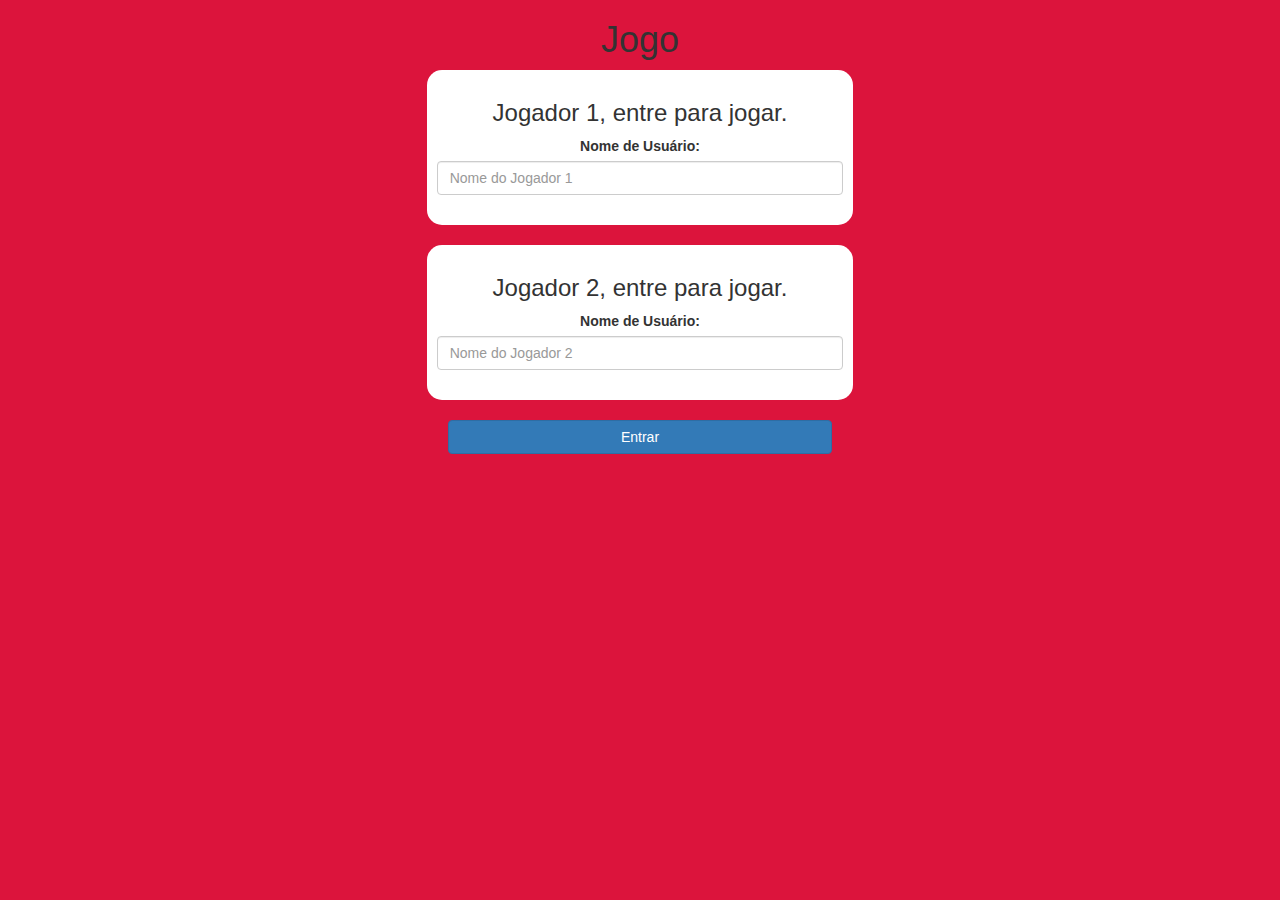
<file: index.html>
<!DOCTYPE html>
<html>
<head>
	<title>Questionário de Matemática</title>

<meta http-equiv="Content-Type" content="text/html; charset=utf-8">
<meta name="viewport" content="width=device-width, initial-scale=1">
<link rel="stylesheet" href="https://maxcdn.bootstrapcdn.com/bootstrap/3.4.0/css/bootstrap.min.css">
<script src="https://ajax.googleapis.com/ajax/libs/jquery/3.4.1/jquery.min.js"></script>
<script src="https://maxcdn.bootstrapcdn.com/bootstrap/3.4.0/js/bootstrap.min.js"></script>

<link rel="stylesheet" type="text/css" href="game.css">

<script src="game_login.js"></script>
</head>
<body>

<center>
	<h1>Jogo</h1>

	<div class="col-lg-4 col-sm-8 col-xs-11 login_div1">
		<h3 >Jogador 1, entre para jogar.</h3>
		<label >Nome de Usuário:</label>
		 <input type="text" id="player1_name_input" class="form-control" placeholder="Nome do Jogador 1">
		 <br>
	</div>
<br>
	<div class="col-lg-4 col-sm-8 col-xs-11 login_div2">
		<h3 >Jogador 2, entre para jogar.</h3>
		  <label >Nome de Usuário:</label>
		 <input type="text" id="player2_name_input" class="form-control" placeholder="Nome do Jogador 2">
		<br>
	</div>
	<br>
		<button style="width:30%" class="btn btn-primary" onclick="addUser()">Entrar</button>
</center>

</body>
</html>
</file>
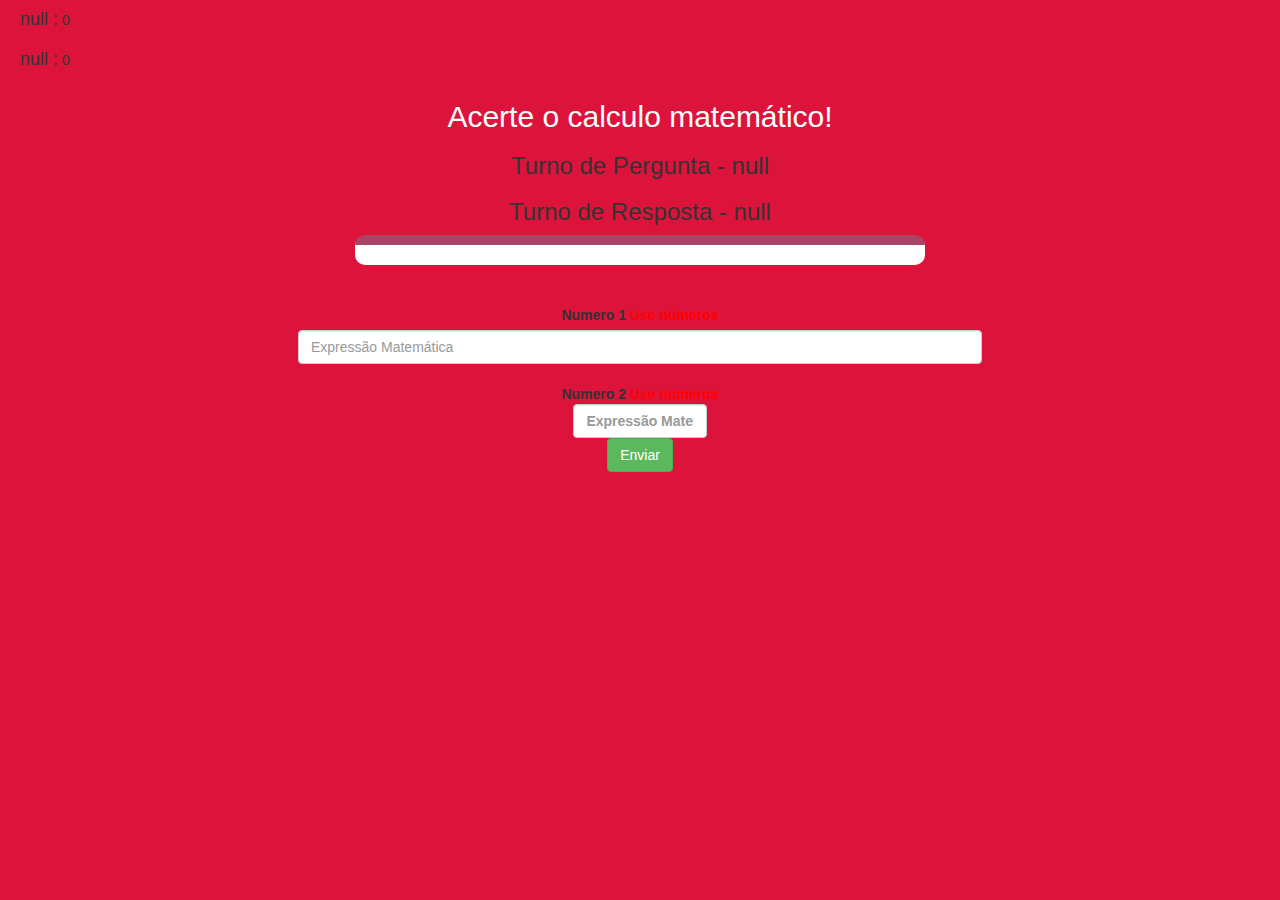
<file: game_page.html>
<!DOCTYPE html>
<html>
<head>
	<title>Questionário de Matemática!</title>

<meta name="viewport" content="width=device-width, initial-scale=1">
<link rel="stylesheet" href="https://maxcdn.bootstrapcdn.com/bootstrap/3.4.0/css/bootstrap.min.css">
<script src="https://ajax.googleapis.com/ajax/libs/jquery/3.4.1/jquery.min.js"></script>
<script src="https://maxcdn.bootstrapcdn.com/bootstrap/3.4.0/js/bootstrap.min.js"></script>
<link rel="stylesheet" type="text/css" href="game.css">
</head>
<body>

<h4 id="player1_name"></h4> <span id="player1_score"></span>
<br>
<h4 id="player2_name"></h4> <span id="player2_score"></span>

<div class="container">
	<center>
		<h2 style="color: white;">Acerte o calculo matemático!</h2>
		<h3 id="player_question"></h3>
		<h3 id="player_answer"></h3>
		<div id="output" class="col-lg-6"> </div>
		<br>
		<br>
		<label>Numero 1 <b style="color: red">Use números
		</b>
		</label>
		<input type="text" id="word" class="form-control" placeholder="Expressão Matemática">
		<br>
		<label>Numero 2 <b style="color: red">Use números
		<input type="text" id="word2" class="form-control" placeholder="Expressão Matemática">
		<button onclick="send()" class="btn btn-success" style="width: 30%;">Enviar</button>
	</center>
</div>

<script src="game_page.js"></script>
</body>
</html>
</file>
<file: game.css>
body
{
	background: crimson;
}

	.login_div1 , .login_div2
	{
		background: white;
		padding: 10px;
		float: none;
		border-radius: 15px;
	}


#player1_name , #player2_name
{
	display: inline-block;
	margin-left: 20px;
}
#word
{
	width: 60%;
}
#word_display
{
	letter-spacing: 5px;
}
#output
{
background: white;
border-radius: 10px;
border-top: 10px solid #AA4465;
padding: 10px;
float: none;
text-align: left;
}
#word2
{
	width: 60%;
}
</file>
